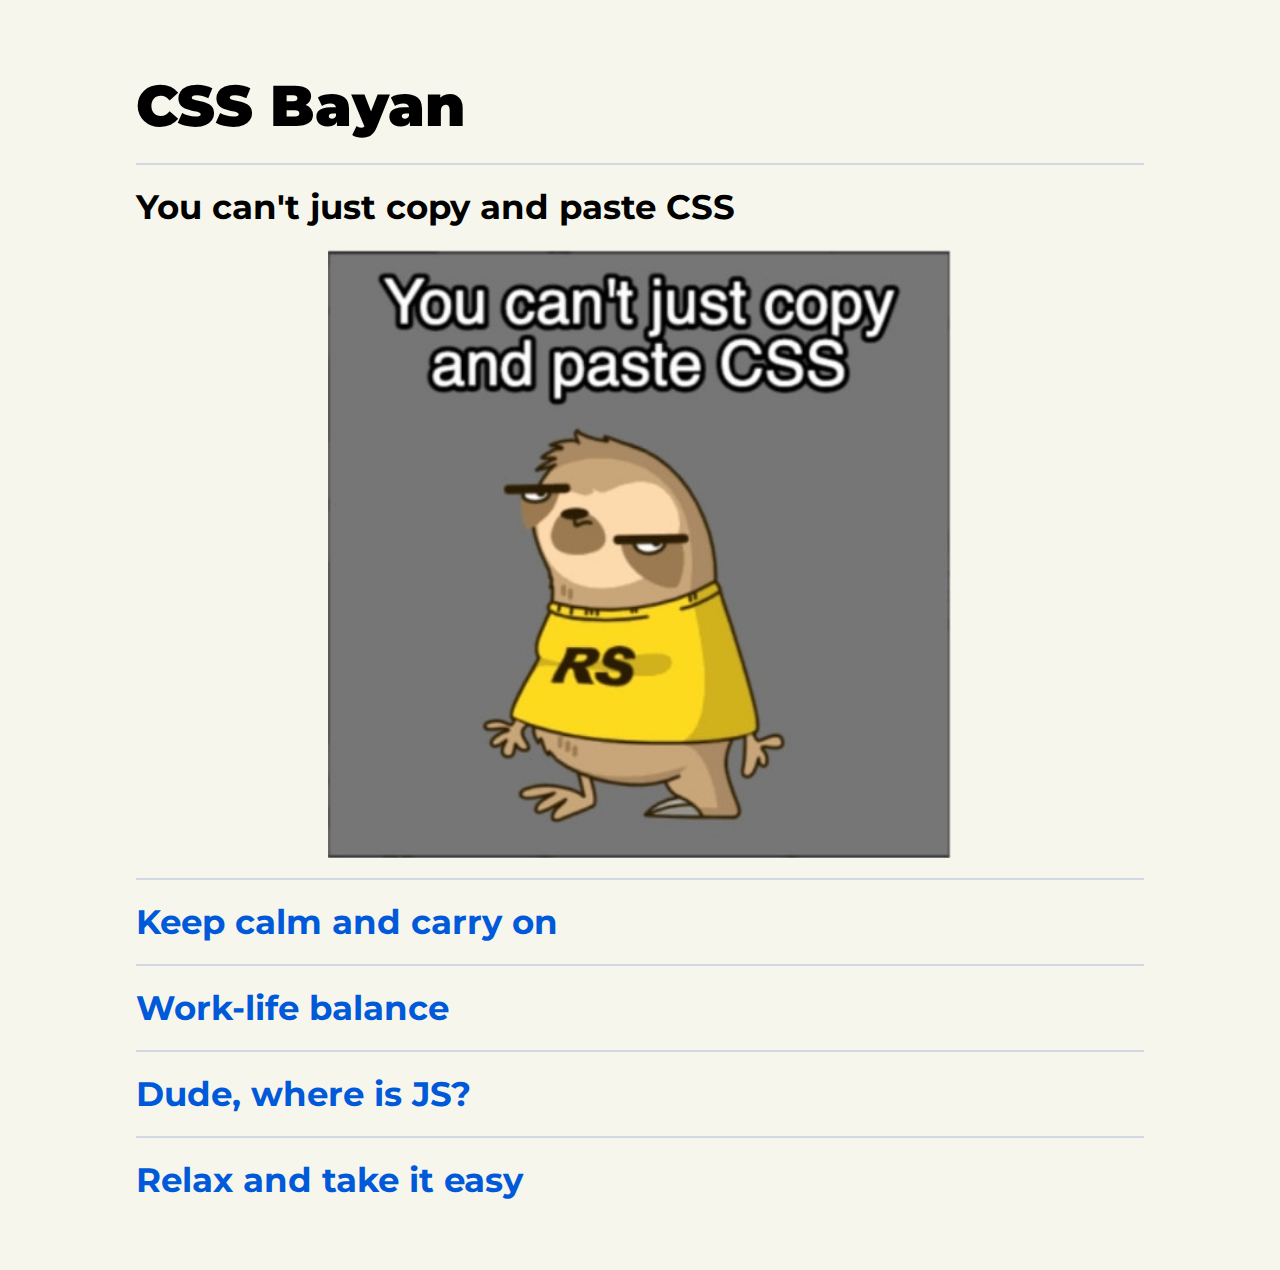
<file: index.html>
<!DOCTYPE html>
<html lang="en">
<head>
  <meta charset="UTF-8">
  <meta name="viewport" content="width=device-width, initial-scale=1.0">
  <link rel="stylesheet" href="./css/normalize.css">
  <link rel="stylesheet" href="./css/style.css">
  <link rel="icon" href="./assets/favicon.ico">
  <title>cssBayan</title>
</head>
<body class="body">
  <main class="main">
    <h1 class="heading">CSS Bayan</h1>
    <ul class="bayan-list">
      <li class="bayan-list-item">
        <input class="bayan-input" type="radio" name="bayan-list-group" id="selection-1" checked>
        <label class="bayan-label" for="selection-1">
          <span class="bayan-header">
            <span class="bayan-heading">You can't just copy and paste CSS</span>
            <span class="bayan-show"></span>
          </span>
          <span class="bayan-body">
            <img class="bayan-image" src="./assets/image-1.jpg" alt="You can't just copy and paste CSS">
          </span>
        </label>
      </li>
      <li class="bayan-list-item">
        <input class="bayan-input" type="radio" name="bayan-list-group" id="selection-2">
        <label class="bayan-label" for="selection-2">
          <span class="bayan-header">
            <span class="bayan-heading">Keep calm and carry on</span>
            <span class="bayan-show"></span>
          </span>
          <span class="bayan-body">
            <img class="bayan-image" src="./assets/image-2.jpg" alt="Keep calm and carry on">
          </span>
        </label>
      </li>
      <li class="bayan-list-item">
        <input class="bayan-input" type="radio" name="bayan-list-group" id="selection-3">
        <label class="bayan-label" for="selection-3">
          <span class="bayan-header">
            <span class="bayan-heading">Work-life balance</span>
            <span class="bayan-show"></span>
          </span>
          <span class="bayan-body">
            <img class="bayan-image" src="./assets/image-3.jpg" alt="Work-life balance">
          </span>
        </label>
      </li>
      <li class="bayan-list-item">
        <input class="bayan-input" type="radio" name="bayan-list-group" id="selection-4">
        <label class="bayan-label" for="selection-4">
          <span class="bayan-header">
            <span class="bayan-heading">Dude, where is JS?</span>
            <span class="bayan-show"></span>
          </span>
          <span class="bayan-body">
            <img class="bayan-image" src="./assets/image-4.jpg" alt="Dude, where is JS?">
          </span>
        </label>
      </li>
      <li class="bayan-list-item">
        <input class="bayan-input" type="radio" name="bayan-list-group" id="selection-5">
        <label class="bayan-label" for="selection-5">
          <span class="bayan-header">
            <span class="bayan-heading">Relax and take it easy</span>
            <span class="bayan-show"></span>
          </span>
          <span class="bayan-body">
            <img class="bayan-image" src="./assets/image-5.jpg" alt="Relax and take it easy">
          </span>
        </label>
      </li>
    </ul>
  </main>
</body>
</html>
</file>
<file: css/style.css>
@import url('https://fonts.googleapis.com/css2?family=Montserrat:wght@400;700;900&display=swap');

.body {
  min-width: 15em;
  max-width: 55em;
  margin: 2.5em auto;
  font-family: 'Montserrat', sans-serif;
  font-size: 1.2em;
  font-weight: 400;
  line-height: 2;
  color: #000000;
  background-color: #f6f6ec;
}

.main {
  padding: 0 1.25em;
}

.heading {
  margin: 0;
  font-weight: 900;
  font-size: 3em;
}

.bayan-list {
  padding: 0;
  margin: 0;
  list-style: none;
}

.bayan-label {
  border-top: 0.125em solid #d2d9e2;
  cursor: pointer;
  display: flex;
  flex-direction: column;
}

.bayan-input {
  display: none;
}

.bayan-header {
  display: flex;
  flex-direction: row;
  justify-content: space-between;
  align-items: center;
}

.bayan-heading {
  display: block;
  font-weight: 700;
  font-size: 1.75em;
  line-height: 2.5;
  color: #0059d9;
  transition: color 0.2s linear;
}

.bayan-body {
  text-align: center;
  cursor: pointer;
  padding-bottom: 0;
  max-height: 0;
  transition: max-height 0.3s linear;
  overflow: hidden;
}

.bayan-image {
  max-width: 32.5em;
  width: 100%;
  height: 100%;
  object-fit: contain;
  opacity: 0;
  scale: 0;
  transition: opacity 0.2s, scale 0.3s linear;
}

.bayan-show {
  width: 1.25em;
  height: 1.25em;
  background-image: url(../assets/show_btn.svg);
  background-size: 2.5em 1.25em;
  opacity: 0;
  transition: opacity 0.2s linear;
}

.bayan-list:hover .bayan-heading {
  color: #000000;
}

.bayan-list:hover .bayan-show{
  opacity: 1;
}

.bayan-list-item:hover .bayan-body {
  max-height: 31.25em;
  padding-bottom: 1.5em;
}

.bayan-list-item:hover .bayan-show {
  transform: rotate(45deg);
}

.bayan-list-item:hover .bayan-image {
  opacity: 1;
  scale: 1;
}

.bayan-list .bayan-input:checked + .bayan-label .bayan-heading {
  color: #000000;
}
.bayan-list .bayan-input:checked + .bayan-label .bayan-body {
  max-height: 31.25em;
  padding-bottom: 1.5em;
}
.bayan-list .bayan-input:checked + .bayan-label .bayan-body .bayan-image {
  opacity: 1;
  scale: 1;
}

.bayan-list-item:active .bayan-image {
  opacity: 0.5;
}

.bayan-list-item:active .bayan-heading {
  color: #0059d9;
}

.bayan-list-item:active .bayan-input:not(:checked) + .bayan-label .bayan-show {
  background-position-x: -1.25em;
}

@media (max-width: 1180px) {
  .bayan-list .bayan-show{
    opacity: 1;
  }
  .bayan-list .bayan-input:checked + .bayan-label .bayan-header .bayan-show {
    transform: rotate(45deg);
  }
}
@media (max-width: 767px) {
  .heading {
    font-size: 2em;
  }
  .bayan-heading {
    font-size: 0.75em;
  }
  .bayan-show {
    scale: 0.6;
  }
}

@media (max-width: 672px) {
  .bayan-list .bayan-input:checked + .bayan-label .bayan-body {
    padding-bottom: 0;
  }
}
</file>
